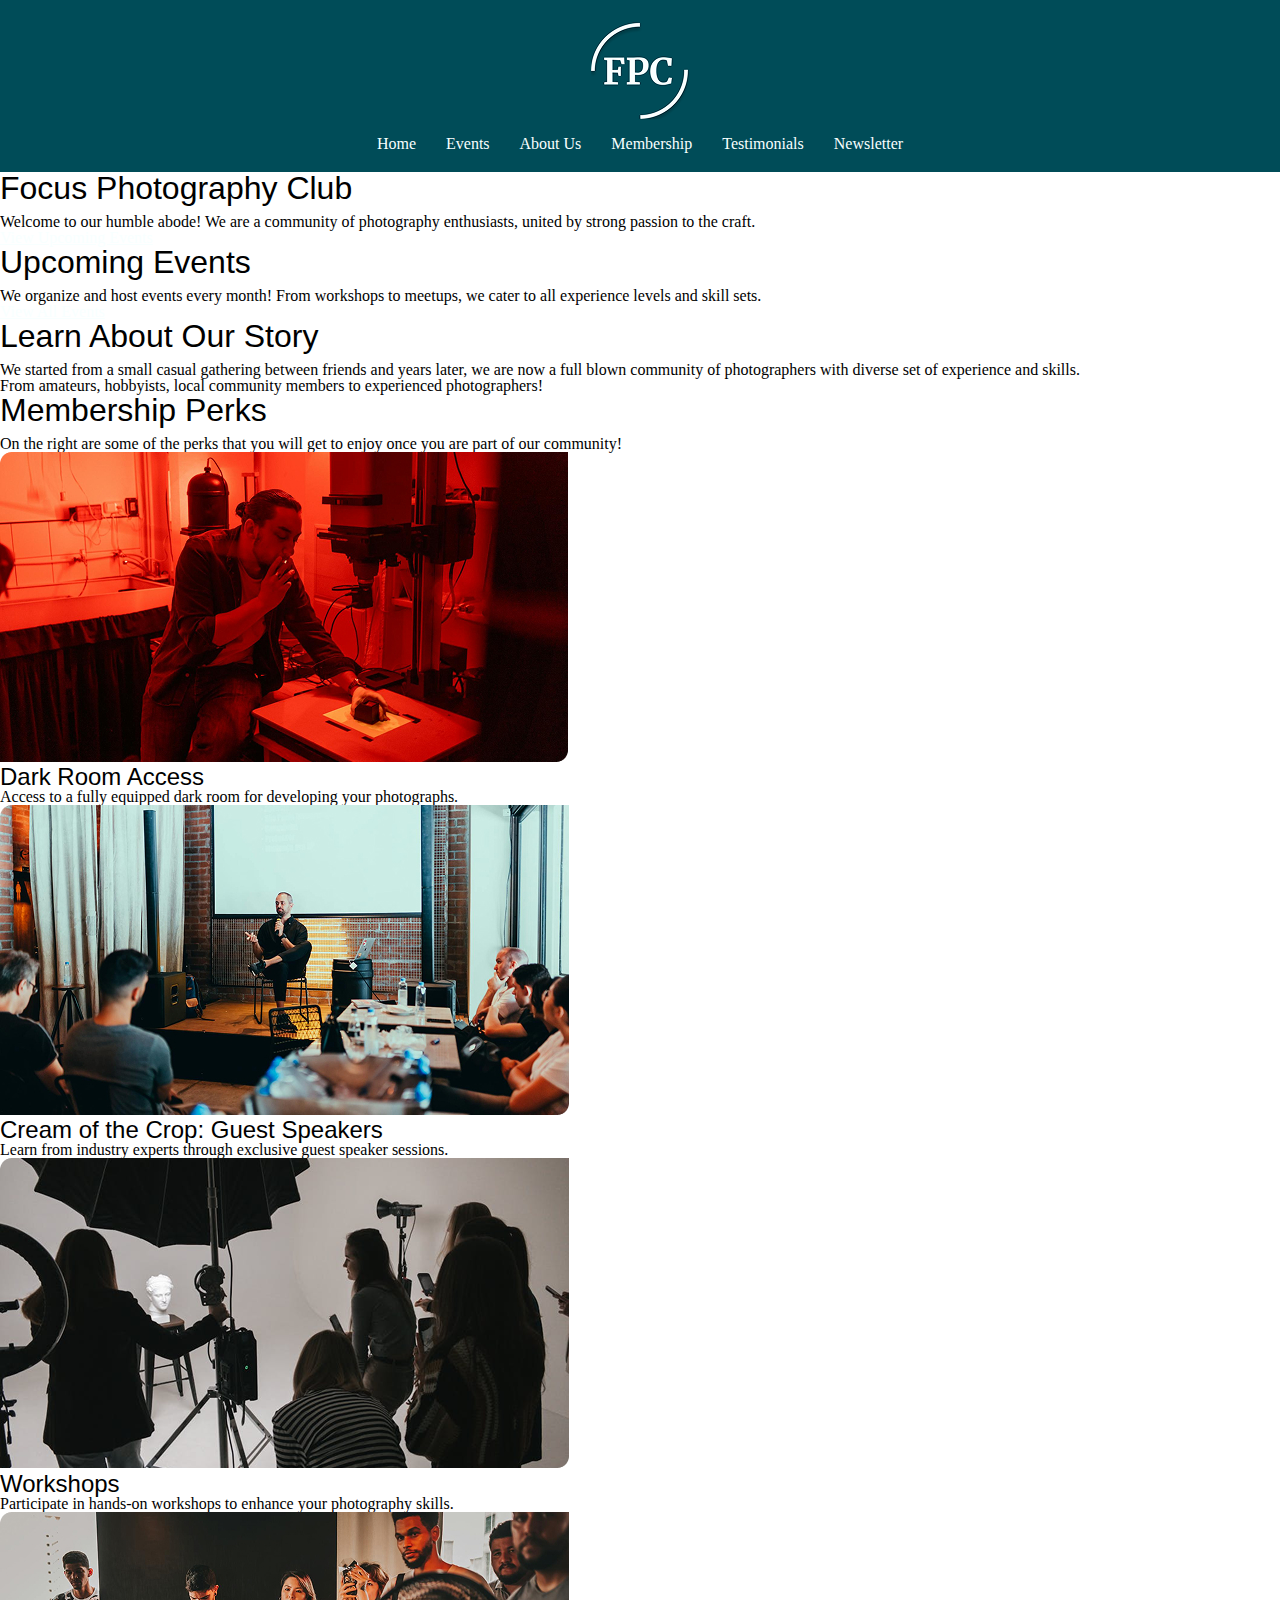
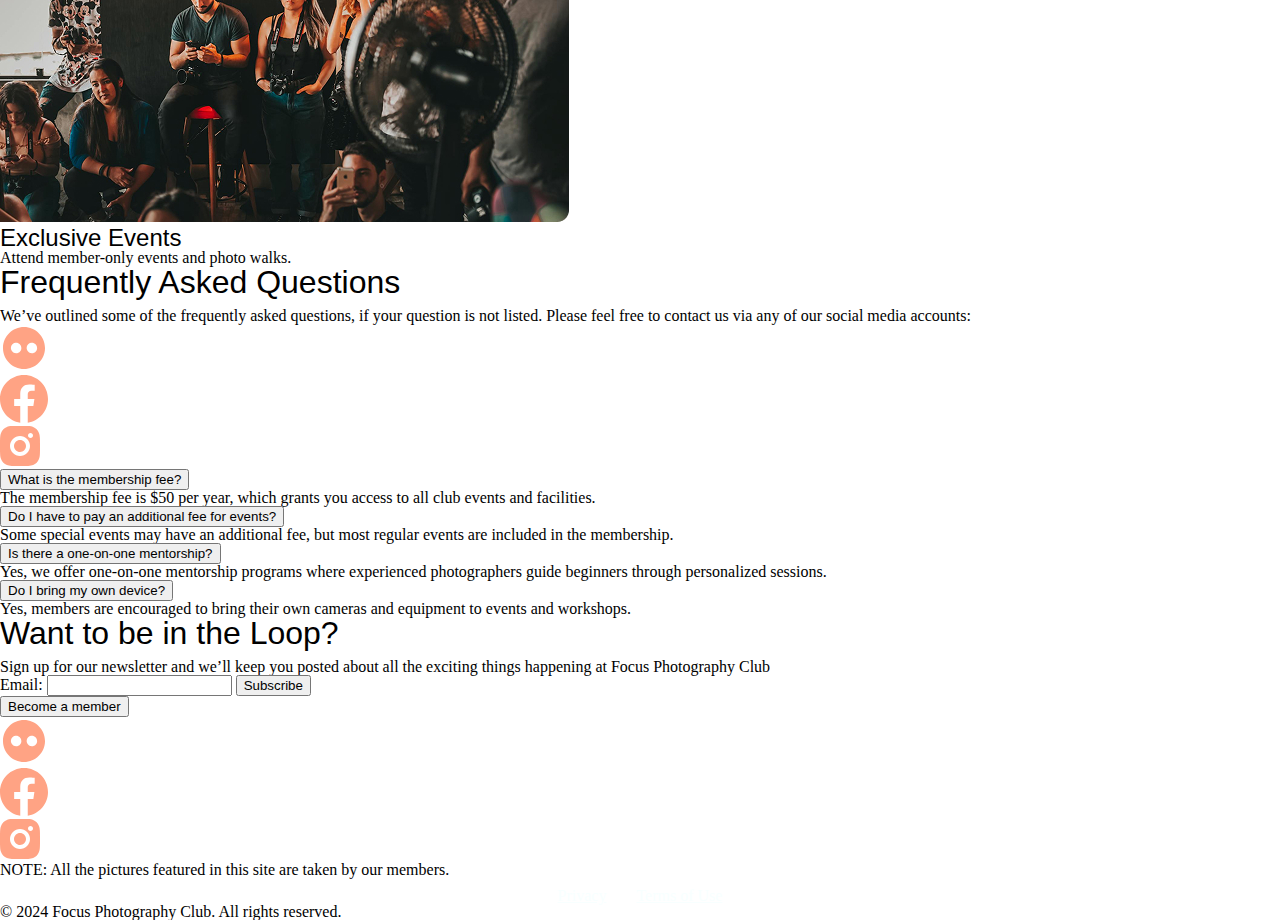
<file: index.html>
<!DOCTYPE html>
<html lang="en">

<head>
  <meta charset="UTF-8">
  <meta name="viewport" content="width=device-width, initial-scale=1.0">
  <title>Focus Photography</title>
  <link rel="stylesheet" href="css/reset.css">
  <link rel="stylesheet" href="css/styles.css">
</head>

<body>
  <header>
    <h1><img src="img/focus-logo.png" alt="Focus Photography Logo"></h1>
    <nav>
      <ul>
        <li><a href="#home">Home</a></li>
        <li><a href="#events">Events</a></li>
        <li><a href="#about">About Us</a></li>
        <li><a href="#membership">Membership</a></li>
        <li><a href="#testimonials">Testimonials</a></li>
        <li><a href="#newsletter">Newsletter</a></li>
      </ul>
    </nav>
  </header>

  <section id="home">
    <h2><span class="hero-display">Focus</span> Photography Club</h2>
    <p>Welcome to our humble abode! We are a community of photography enthusiasts, united by strong passion to the
      craft.</p>
    <a href="#events">View Upcoming Events</a>
  </section>

  <section id="events">
    <h2>Upcoming Events</h2>
    <p>We organize and host events every month! From workshops to meetups, we cater to all experience levels and skill
      sets.</p>
    <a href="events.html">View All Events</a>
  </section>

  <section id="about">
    <h2>Learn About Our Story</h2>
    <p>We started from a small casual gathering between friends and years later, we are now a full blown community of
      photographers with diverse set of experience and skills.</p>

    <p>From amateurs, hobbyists, local community members to experienced photographers!</p>

    <!-- insert carousel of pictures -->

    <!-- insert carousel of testimonials -->
  </section>

  <section id="membership">
    <h2>Membership Perks</h2>
    <p>On the right are some of the perks that you will get to enjoy once you are part of our community!</p>
    <!-- card stacks -->
    <div>
      <div class="card">
        <img src="img/guy-in-dark-room.jpg" alt="Guy developing photos in dark room while smoking">
        <h3>Dark Room Access</h3>
        <p>Access to a fully equipped dark room for developing your photographs.</p>
      </div>
      <div class="card">
        <img src="img/photographer-speaker.jpg" alt="Guest speaker giving a photography talk">
        <h3>Cream of the Crop: Guest Speakers</h3>
        <p>Learn from industry experts through exclusive guest speaker sessions.</p>
      </div>
      <div class="card">
        <img src="img/photography-workshop.png" alt="Photography workshop in session">
        <h3>Workshops</h3>
        <p>Participate in hands-on workshops to enhance your photography skills.</p>
      </div>
      <div class="card">
        <img src="img/people-with-cameras.jpg" alt="Group of photographers at an event">
        <h3>Exclusive Events</h3>
        <p>Attend member-only events and photo walks.</p>
      </div>
    </div>
  </section>

  <section>
    <h2>Frequently Asked Questions</h2>
    <p>We’ve outlined some of the frequently asked questions, if your question is not listed. Please feel free to
      contact us via any of our social media accounts:</p>
    <ol>
      <li><a href="wwww.flickr.com"><img src="img/flickr-logo.svg" alt="flickr logo"></a></li>
      <li><a href="www.fb.com"><img src="img/fb-logo.svg" alt="fb logo"></a></li>
      <li><a href="www.instagram.com"><img src="img/insta-logo.svg" alt="instagram logo"></a></li>
    </ol>
    <!-- series of accordion -->
    <div>
      <button class="accordion">What is the membership fee?</button>
      <div class="panel">
        <p>The membership fee is $50 per year, which grants you access to all club events and facilities.</p>
      </div>

      <button class="accordion">Do I have to pay an additional fee for events?</button>
      <div class="panel">
        <p>Some special events may have an additional fee, but most regular events are included in the membership.</p>
      </div>

      <button class="accordion">Is there a one-on-one mentorship?</button>
      <div class="panel">
        <p>Yes, we offer one-on-one mentorship programs where experienced photographers guide beginners through
          personalized sessions.</p>
      </div>

      <button class="accordion">Do I bring my own device?</button>
      <div class="panel">
        <p>Yes, members are encouraged to bring their own cameras and equipment to events and workshops.</p>
      </div>
    </div>
  </section>

  <footer>
    <section id="#newsletter">
      <h2>Want to be in the Loop?</h2>
      <p>Sign up for our newsletter and we’ll keep you posted about all the exciting things happening at Focus Photography Club</p>
      <form>
        <label for="email">Email:</label>
        <input type="email" id="email" name="email" required>
        <button type="submit">Subscribe</button>
        </form>
      <button>Become a member</button>
    </section>
      <div class="socials">
        <ol>
        <li><a href="wwww.flickr.com"><img src="img/flickr-logo.svg" alt="flickr logo"></a></li>
        <li><a href="www.fb.com"><img src="img/fb-logo.svg" alt="fb logo"></a></li>
        <li><a href="www.instagram.com"><img src="img/insta-logo.svg" alt="instagram logo"></a></li>
      </ol>
      </div>

      <small>NOTE: All the pictures featured in this site are taken by our members.</small>

      <nav>
      <ul>
        <li><a href="privay.html">Privacy</a></li>
        <li><a href="terms.html">Terms of Use</a></li>
      </ul>
      </nav>
    <p>&copy; 2024 Focus Photography Club. All rights reserved.</p>
  </footer>
</body>
</html>
</file>
<file: css/styles.css>
header {  
    background-color: #004C58;  
    color: #fff;  
    padding: 20px;  
    text-align: center;  
}
                

nav ul {  
    list-style: none;  
    padding: 0;  
    margin: 10px 0 0 0;  
    display: flex;  
    justify-content: center;  
}

nav ul li {  
    margin: 0 15px;  
}

/* Typography */
h1, h2, h3, h4, h5, h6 {  
    font-family: 'Arial Black', sans-serif;  
}

h1 {  
    font-size: 2.5em;  
} 

h2 {  
    font-size: 2em;  
    margin-bottom: 10px;  
}

h3 {  
    font-size: 1.5em;  
}

a{
  color: #F8FFFF;
}

header a{
  text-decoration: none;
}
</file>
